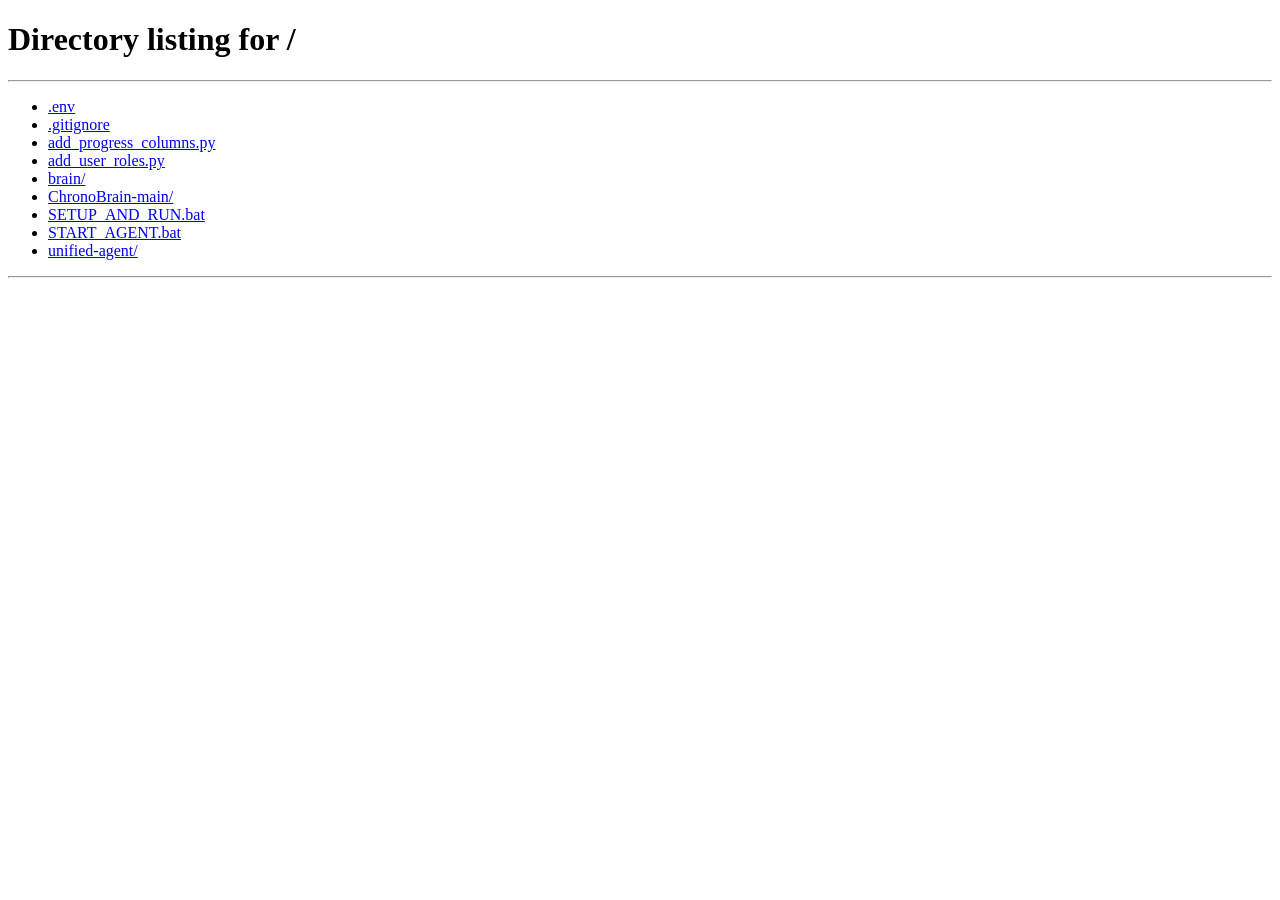
<file: unified-agent/ui/admin_upload_realtime.html>
<!DOCTYPE html>
<html lang="fr">
<head>
    <meta charset="UTF-8">
    <meta name="viewport" content="width=device-width, initial-scale=1.0">
    <title>Admin - Upload & Ingestion Temps Réel</title>
    <style>
        * {
            margin: 0;
            padding: 0;
            box-sizing: border-box;
        }
        
        body {
            font-family: 'Segoe UI', Tahoma, Geneva, Verdana, sans-serif;
            background: linear-gradient(135deg, #667eea 0%, #764ba2 100%);
            min-height: 100vh;
            padding: 20px;
        }
        
        .container {
            max-width: 900px;
            margin: 0 auto;
            background: white;
            border-radius: 15px;
            box-shadow: 0 20px 60px rgba(0,0,0,0.3);
            overflow: hidden;
        }
        
        header {
            background: linear-gradient(135deg, #dc3545 0%, #c82333 100%);
            color: white;
            padding: 30px;
            text-align: center;
        }
        
        header h1 {
            font-size: 28px;
            margin-bottom: 5px;
        }
        
        header p {
            opacity: 0.9;
            font-size: 14px;
        }
        
        .content {
            padding: 30px;
        }
        
        .badge-admin {
            display: inline-block;
            background: #ffc107;
            color: #000;
            padding: 5px 15px;
            border-radius: 20px;
            font-size: 12px;
            font-weight: 600;
            margin-bottom: 20px;
        }
        
        .form-group {
            margin-bottom: 20px;
        }
        
        label {
            display: block;
            margin-bottom: 8px;
            color: #333;
            font-weight: 600;
            font-size: 14px;
        }
        
        input[type="email"],
        input[type="text"],
        input[type="file"],
        select {
            width: 100%;
            padding: 12px;
            border: 1px solid #ddd;
            border-radius: 8px;
            font-size: 14px;
            transition: all 0.3s;
        }
        
        input[type="email"]:focus,
        input[type="text"]:focus,
        input[type="file"]:focus,
        select:focus {
            outline: none;
            border-color: #dc3545;
            box-shadow: 0 0 0 3px rgba(220, 53, 69, 0.1);
        }
        
        .upload-area {
            border: 2px dashed #dc3545;
            border-radius: 8px;
            padding: 40px;
            text-align: center;
            background: #fff5f5;
            cursor: pointer;
            transition: all 0.3s;
            position: relative;
        }
        
        .upload-area:hover,
        .upload-area.dragover {
            border-color: #c82333;
            background: #ffe0e0;
        }
        
        .upload-area p {
            color: #666;
            font-size: 16px;
            margin-bottom: 10px;
        }
        
        .upload-area small {
            color: #999;
            display: block;
            font-size: 12px;
        }
        
        .buttons-row {
            display: flex;
            gap: 10px;
            margin-top: 20px;
        }
        
        button {
            background: linear-gradient(135deg, #dc3545 0%, #c82333 100%);
            color: white;
            border: none;
            padding: 12px 30px;
            border-radius: 8px;
            cursor: pointer;
            font-weight: 600;
            font-size: 14px;
            transition: all 0.3s;
            flex: 1;
        }
        
        button:hover {
            transform: translateY(-2px);
            box-shadow: 0 10px 20px rgba(220, 53, 69, 0.3);
        }
        
        button:disabled {
            opacity: 0.5;
            cursor: not-allowed;
            transform: none;
        }
        
        .btn-secondary {
            background: #6c757d;
        }
        
        .btn-secondary:hover {
            box-shadow: 0 10px 20px rgba(108, 117, 125, 0.3);
        }
        
        /* Status Display */
        .status-container {
            margin-top: 30px;
            padding: 20px;
            border-radius: 8px;
            background: #f8f9fa;
            display: none;
        }
        
        .status-container.show {
            display: block;
            animation: slideIn 0.3s ease-out;
        }
        
        @keyframes slideIn {
            from {
                opacity: 0;
                transform: translateY(-10px);
            }
            to {
                opacity: 1;
                transform: translateY(0);
            }
        }
        
        .status-header {
            display: flex;
            align-items: center;
            gap: 15px;
            margin-bottom: 15px;
        }
        
        .status-icon {
            font-size: 24px;
        }
        
        .status-text h3 {
            color: #333;
            font-size: 16px;
            margin-bottom: 3px;
        }
        
        .status-text p {
            color: #666;
            font-size: 13px;
        }
        
        /* Status Indicators */
        .status-pending {
            border-left: 4px solid #ffc107;
            background: #fff8e1;
        }
        
        .status-pending .status-icon {
            color: #ffc107;
        }
        
        .status-processing {
            border-left: 4px solid #dc3545;
            background: #ffe0e0;
        }
        
        .status-processing .status-icon {
            color: #dc3545;
            animation: pulse 1.5s infinite;
        }
        
        @keyframes pulse {
            0%, 100% { opacity: 1; }
            50% { opacity: 0.5; }
        }
        
        .status-success {
            border-left: 4px solid #28a745;
            background: #e8f5e9;
        }
        
        .status-success .status-icon {
            color: #28a745;
            animation: checkMark 0.6s ease-out;
        }
        
        @keyframes checkMark {
            0% { transform: scale(0) rotate(-45deg); }
            50% { transform: scale(1.2); }
            100% { transform: scale(1); }
        }
        
        .status-error {
            border-left: 4px solid #dc3545;
            background: #ffebee;
        }
        
        .status-error .status-icon {
            color: #dc3545;
        }
        
        /* Progress Bar */
        .progress-bar {
            width: 100%;
            height: 6px;
            background: #e9ecef;
            border-radius: 3px;
            overflow: hidden;
            margin-top: 10px;
        }
        
        .progress-fill {
            height: 100%;
            background: linear-gradient(90deg, #dc3545, #c82333);
            width: 0%;
            transition: width 0.3s ease;
            border-radius: 3px;
            animation: indeterminate 2s infinite;
        }
        
        @keyframes indeterminate {
            0% { width: 10%; }
            50% { width: 70%; }
            100% { width: 10%; }
        }
        
        .progress-fill.complete {
            width: 100%;
            animation: none;
        }
        
        /* Details */
        .status-details {
            margin-top: 15px;
            padding-top: 15px;
            border-top: 1px solid rgba(0,0,0,0.1);
            display: grid;
            grid-template-columns: repeat(auto-fit, minmax(150px, 1fr));
            gap: 15px;
            font-size: 13px;
        }
        
        .detail-item {
            display: flex;
            flex-direction: column;
        }
        
        .detail-label {
            color: #666;
            font-weight: 600;
            margin-bottom: 3px;
        }
        
        .detail-value {
            color: #333;
            font-weight: 500;
        }
        
        /* Documents List */
        .section-title {
            font-size: 18px;
            color: #333;
            font-weight: 600;
            margin-top: 40px;
            margin-bottom: 20px;
            padding-bottom: 10px;
            border-bottom: 2px solid #dc3545;
        }
        
        .documents-grid {
            display: grid;
            grid-template-columns: repeat(auto-fill, minmax(280px, 1fr));
            gap: 15px;
            margin-top: 20px;
        }
        
        .document-card {
            background: #f8f9fa;
            border: 1px solid #ddd;
            border-radius: 8px;
            padding: 15px;
            transition: all 0.3s;
        }
        
        .document-card:hover {
            box-shadow: 0 5px 15px rgba(0,0,0,0.1);
            border-color: #dc3545;
        }
        
        .doc-filename {
            font-weight: 600;
            color: #333;
            margin-bottom: 10px;
            word-break: break-all;
        }
        
        .doc-status {
            display: inline-block;
            padding: 4px 12px;
            border-radius: 20px;
            font-size: 12px;
            font-weight: 600;
        }
        
        .doc-status.pending { background: #fff3cd; color: #856404; }
        .doc-status.processing { background: #ffe0e0; color: #721c24; }
        .doc-status.success { background: #d1e7dd; color: #0f5132; }
        .doc-status.error { background: #f8d7da; color: #842029; }
        
        .doc-meta {
            font-size: 12px;
            color: #666;
            margin-top: 10px;
        }
        
        /* Alerts */
        .alerts {
            position: fixed;
            top: 20px;
            right: 20px;
            z-index: 1000;
        }
        
        .alert {
            background: white;
            padding: 15px 20px;
            border-radius: 8px;
            margin-bottom: 10px;
            box-shadow: 0 5px 15px rgba(0,0,0,0.2);
            animation: slideInRight 0.3s ease-out;
            max-width: 300px;
        }
        
        @keyframes slideInRight {
            from {
                opacity: 0;
                transform: translateX(20px);
            }
            to {
                opacity: 1;
                transform: translateX(0);
            }
        }
        
        .alert-success {
            border-left: 4px solid #28a745;
            color: #155724;
        }
        
        .alert-error {
            border-left: 4px solid #dc3545;
            color: #721c24;
        }
        
        .alert-info {
            border-left: 4px solid #007bff;
            color: #004085;
        }
        
        @media (max-width: 600px) {
            header h1 { font-size: 22px; }
            .content { padding: 20px; }
            .upload-area { padding: 30px 20px; }
            button { font-size: 12px; padding: 10px 20px; }
            .alerts { right: 10px; left: 10px; }
            .alert { max-width: none; }
            .documents-grid { grid-template-columns: 1fr; }
        }
    </style>
</head>
<body>
    <div class="container">
        <header>
            <h1>🔐 Admin - Upload & Ingestion</h1>
            <p>Interface d'administration pour l'ingestion de documents</p>
        </header>
        
        <div class="content">
            <div class="badge-admin">👤 ADMIN ONLY</div>
            
            <!-- Input Form -->
            <div class="form-group">
                <label for="email">Compte administrateur connecté:</label>
                <input type="email" id="email" readonly>
            </div>
            
            <!-- Upload Area -->
            <div class="form-group">
                <label>Fichier à ingérer:</label>
                <div class="upload-area" id="uploadArea">
                    <p>📁 Glissez-déposez un fichier ici ou cliquez pour sélectionner</p>
                    <small>Formats supportés: PDF, PPT, DOCX, TXT, Images, Audio, Vidéo</small>
                    <input type="file" id="fileInput" style="display: none;">
                </div>
            </div>
            
            <!-- File Name Display -->
            <div id="selectedFile" style="color: #dc3545; font-weight: 600; margin: 10px 0; display: none;">
                Fichier sélectionné: <span id="fileName"></span>
            </div>
            
            <!-- Buttons -->
            <div class="buttons-row">
                <button id="uploadBtn" onclick="uploadFile()">🚀 Upload & Ingérer</button>
                <button class="btn-secondary" onclick="clearForm()">🔄 Réinitialiser</button>
            </div>
            
            <!-- Status Display -->
            <div class="status-container" id="statusContainer">
                <div class="status-header">
                    <span class="status-icon" id="statusIcon">⏳</span>
                    <div class="status-text">
                        <h3 id="statusTitle">Préparation...</h3>
                        <p id="statusMessage">Initialisation du processus...</p>
                    </div>
                </div>
                
                <div class="progress-bar" id="progressBar">
                    <div class="progress-fill" id="progressFill"></div>
                </div>
                
                <div class="status-details" id="statusDetails">
                    <div class="detail-item">
                        <span class="detail-label">Fichier</span>
                        <span class="detail-value" id="detailFilename">-</span>
                    </div>
                    <div class="detail-item">
                        <span class="detail-label">ID Document</span>
                        <span class="detail-value" id="detailDocId">-</span>
                    </div>
                    <div class="detail-item">
                        <span class="detail-label">Temps</span>
                        <span class="detail-value" id="detailTime">-</span>
                    </div>
                </div>
            </div>
            
            <!-- Documents List -->
            <h3 class="section-title">📋 Documents Ingérés</h3>
            <button class="btn-secondary" onclick="refreshDocuments()" style="width: auto; margin-bottom: 15px;">
                🔄 Actualiser la liste
            </button>
            <div class="documents-grid" id="documentsList">
                <p style="color: #999; grid-column: 1/-1;">Cliquez sur "Actualiser" pour voir les documents</p>
            </div>
        </div>
    </div>
    
    <!-- Alerts Container -->
    <div class="alerts" id="alerts"></div>
    
    <script>
        // Session admin (rôle en base)
        const userStr = localStorage.getItem('user_session') || sessionStorage.getItem('user_session');
        if (!userStr) {
            window.location.href = '/';
        }
        let adminUser = userStr ? JSON.parse(userStr) : null;

        async function ensureAdminSession() {
            if (!adminUser) return false;
            if (!adminUser.role) {
                try {
                    const response = await fetch(`/api/user/profile?email=${encodeURIComponent(adminUser.email)}`);
                    if (response.ok) {
                        const profile = await response.json();
                        adminUser.role = profile.role || 'user';
                        const storage = localStorage.getItem('user_session') ? localStorage : sessionStorage;
                        storage.setItem('user_session', JSON.stringify(adminUser));
                    }
                } catch (e) {
                    console.warn(e);
                }
            }
            if (adminUser.role !== 'admin') {
                alert('Accès réservé aux administrateurs.');
                window.location.href = '/';
                return false;
            }
            document.getElementById('email').value = adminUser.email;
            return true;
        }

        // State Management
        let currentDocId = null;
        let pollInterval = null;
        let uploadStartTime = null;
        
        // Drag and Drop
        const uploadArea = document.getElementById('uploadArea');
        const fileInput = document.getElementById('fileInput');
        
        uploadArea.addEventListener('click', () => fileInput.click());
        
        uploadArea.addEventListener('dragover', (e) => {
            e.preventDefault();
            uploadArea.classList.add('dragover');
        });
        
        uploadArea.addEventListener('dragleave', () => {
            uploadArea.classList.remove('dragover');
        });
        
        uploadArea.addEventListener('drop', (e) => {
            e.preventDefault();
            uploadArea.classList.remove('dragover');
            fileInput.files = e.dataTransfer.files;
            updateFileDisplay();
        });
        
        fileInput.addEventListener('change', updateFileDisplay);
        
        function updateFileDisplay() {
            const file = fileInput.files[0];
            if (file) {
                document.getElementById('fileName').textContent = file.name;
                document.getElementById('selectedFile').style.display = 'block';
            }
        }
        
        // Show Alert
        function showAlert(message, type = 'info') {
            const alertsDiv = document.getElementById('alerts');
            const alertEl = document.createElement('div');
            alertEl.className = `alert alert-${type}`;
            alertEl.textContent = message;
            alertsDiv.appendChild(alertEl);
            
            setTimeout(() => {
                alertEl.style.animation = 'slideInRight 0.3s ease-out reverse';
                setTimeout(() => alertEl.remove(), 300);
            }, 5000);
        }
        
        // Update Status Display
        function setStatus(title, message, icon, statusClass) {
            document.getElementById('statusTitle').textContent = title;
            document.getElementById('statusMessage').textContent = message;
            document.getElementById('statusIcon').textContent = icon;
            
            const container = document.getElementById('statusContainer');
            container.className = `status-container show status-${statusClass}`;
        }
        
        // Upload File (ADMIN)
        async function uploadFile() {
            const file = fileInput.files[0];
            const email = document.getElementById('email').value;
            
            if (!file) {
                showAlert('❌ Veuillez sélectionner un fichier', 'error');
                return;
            }
            
            if (!adminUser || adminUser.role !== 'admin') {
                showAlert('❌ Compte administrateur requis', 'error');
                return;
            }
            
            // Show status
            document.getElementById('statusContainer').classList.add('show');
            setStatus('🔄 Upload en cours...', 'Envoi du fichier au serveur', '📤', 'pending');
            uploadStartTime = Date.now();
            
            const formData = new FormData();
            formData.append('file', file);
            formData.append('email', email);
            
            try {
                // Disable button
                document.getElementById('uploadBtn').disabled = true;
                
                const response = await fetch('/api/admin/upload_and_ingest', {
                    method: 'POST',
                    body: formData
                });
                
                if (!response.ok) {
                    const errorData = await response.json();
                    throw new Error(errorData.error || `Erreur: ${response.statusText}`);
                }
                
                const result = await response.json();
                
                if (result.success) {
                    showAlert(`✅ Fichier uploadé! Ingestion en cours...`, 'success');
                    
                    // Update details - extraire l'ID depuis le message
                    document.getElementById('detailFilename').textContent = file.name;
                    
                    // Commencer à poll pour trouver le document
                    pollStatusAdmin(email);
                } else {
                    throw new Error(result.error || 'Erreur inconnue');
                }
            } catch (error) {
                showAlert(`❌ ${error.message}`, 'error');
                setStatus('❌ Erreur', error.message, '❌', 'error');
                document.getElementById('uploadBtn').disabled = false;
            }
        }
        
        // Poll Status (ADMIN)
        async function pollStatusAdmin(email, attempts = 0) {
            if (attempts > 60) { // 2 minutes max
                showAlert('⏱️ Timeout: ingestion trop longue', 'error');
                setStatus('⏱️ Timeout', 'Ingestion trop longue (>2 min)', '⏱️', 'error');
                clearPolling();
                document.getElementById('uploadBtn').disabled = false;
                return;
            }
            
            try {
                const response = await fetch(`/api/admin/documents?email=${email}`);
                
                if (!response.ok) throw new Error('Erreur serveur');
                
                const docs = await response.json();
                const elapsed = Math.round((Date.now() - uploadStartTime) / 1000);
                
                // Chercher le dernier document (celui qu'on vient d'uploader)
                if (docs.length > 0) {
                    const latestDoc = docs[0];
                    document.getElementById('detailDocId').textContent = latestDoc.id;
                    document.getElementById('detailTime').textContent = elapsed + 's';
                    
                    // Handle status
                    switch(latestDoc.status) {
                        case 'En attente':
                            setStatus('⏳ En attente', 'Fichier en attente de traitement...', '⏳', 'pending');
                            break;
                            
                        case 'En cours':
                            setStatus('🔄 Ingestion en cours', `Extraction et traitement du contenu...`, '🔄', 'processing');
                            document.getElementById('progressFill').style.animation = 'indeterminate 2s infinite';
                            break;
                            
                        case 'Ingéré':
                            setStatus('✅ Ingéré avec succès!', `Document traité et indexé`, '✅', 'success');
                            document.getElementById('progressFill').classList.add('complete');
                            showAlert(`✅ Document ingéré! ID: ${latestDoc.id}`, 'success');
                            clearPolling();
                            document.getElementById('uploadBtn').disabled = false;
                            refreshDocuments();
                            return;
                            
                        case 'Erreur':
                            setStatus('❌ Erreur d\'ingestion', latestDoc.error_msg || 'Une erreur s\'est produite', '❌', 'error');
                            showAlert(`❌ Erreur: ${latestDoc.error_msg}`, 'error');
                            clearPolling();
                            document.getElementById('uploadBtn').disabled = false;
                            return;
                    }
                }
                
                // Continue polling
                pollInterval = setTimeout(() => pollStatusAdmin(email, attempts + 1), 1500);
                
            } catch (error) {
                showAlert(`⚠️ Erreur polling: ${error.message}`, 'error');
                pollInterval = setTimeout(() => pollStatusAdmin(email, attempts + 1), 2000);
            }
        }
        
        // Refresh Documents List
        async function refreshDocuments() {
            const email = adminUser?.email;
            if (!email) return;
            
            try {
                const response = await fetch(`/api/admin/documents?email=${encodeURIComponent(email)}`);
                if (!response.ok) throw new Error('Erreur serveur');
                
                const documents = await response.json();
                const listDiv = document.getElementById('documentsList');
                
                if (documents.length === 0) {
                    listDiv.innerHTML = '<p style="color: #999; grid-column: 1/-1;">Aucun document ingéré</p>';
                    return;
                }
                
                let html = '';
                documents.forEach(doc => {
                    const statusClass = `${doc.status.toLowerCase().replace(' ', '_')}`;
                    const statusMap = {
                        'en_attente': 'pending',
                        'en_cours': 'processing',
                        'ingéré': 'success',
                        'erreur': 'error'
                    };
                    
                    html += `
                        <div class="document-card">
                            <div class="doc-filename">📄 ${doc.filename}</div>
                            <span class="doc-status ${statusMap[statusClass] || 'pending'}">${doc.status}</span>
                            <div class="doc-meta">
                                <div>ID: ${doc.id}</div>
                                <div>📅 ${new Date(doc.created_at).toLocaleDateString('fr-FR')}</div>
                                ${doc.error_msg ? `<div style="color: #dc3545;">⚠️ ${doc.error_msg}</div>` : ''}
                            </div>
                        </div>
                    `;
                });
                
                listDiv.innerHTML = html;
            } catch (error) {
                showAlert(`❌ Erreur chargement: ${error.message}`, 'error');
            }
        }
        
        function clearPolling() {
            if (pollInterval) {
                clearTimeout(pollInterval);
                pollInterval = null;
            }
        }
        
        function clearForm() {
            fileInput.value = '';
            document.getElementById('selectedFile').style.display = 'none';
            document.getElementById('statusContainer').classList.remove('show');
            clearPolling();
            currentDocId = null;
            document.getElementById('uploadBtn').disabled = false;
        }
        
        window.addEventListener('load', async () => {
            if (await ensureAdminSession()) {
                refreshDocuments();
            }
        });
    </script>
</body>
</html>
</file>
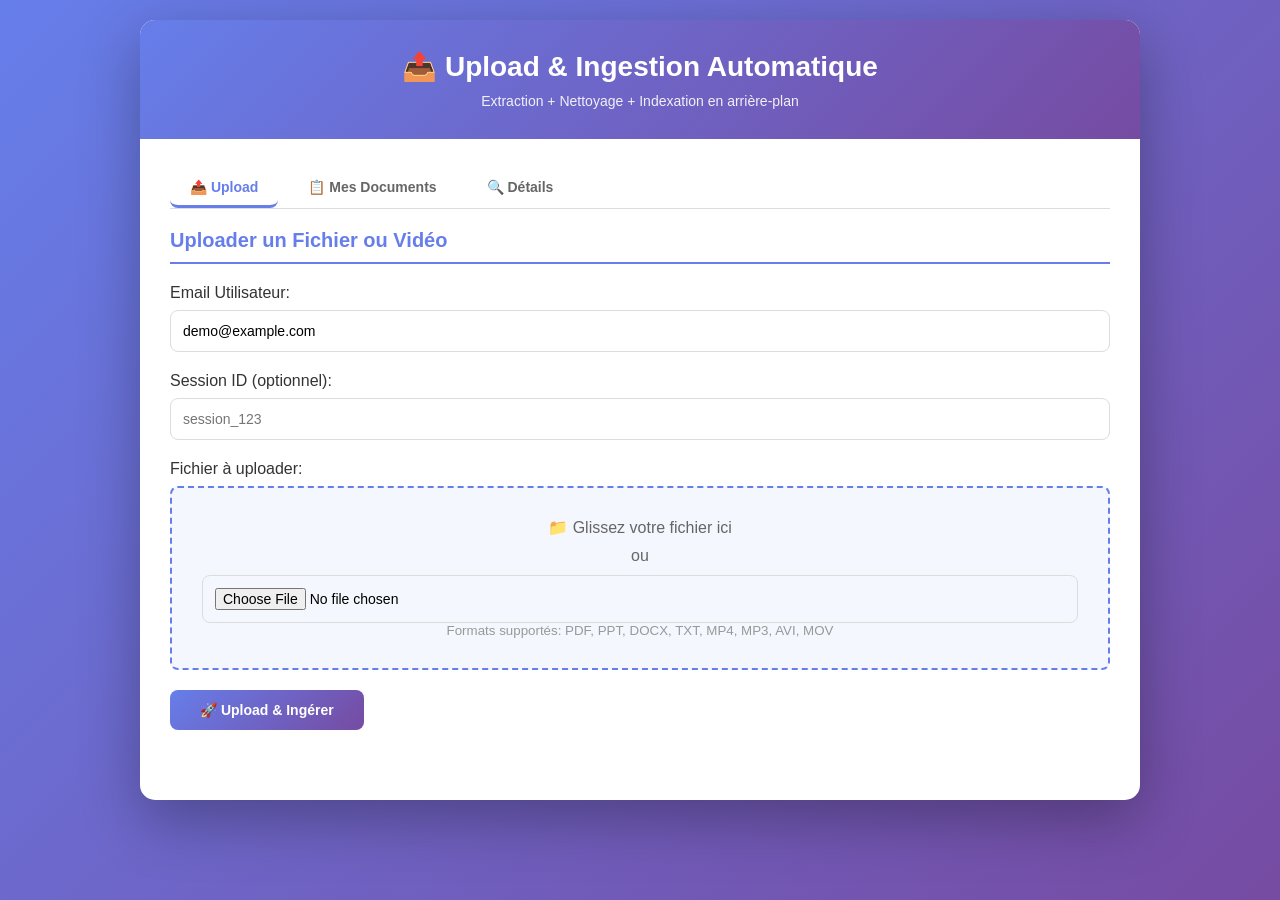
<file: unified-agent/ui/upload_demo.html>
<!DOCTYPE html>
<html lang="fr">
<head>
    <meta charset="UTF-8">
    <meta name="viewport" content="width=device-width, initial-scale=1.0">
    <title>Upload & Ingestion Auto - Demo</title>
    <style>
        * {
            margin: 0;
            padding: 0;
            box-sizing: border-box;
        }
        
        body {
            font-family: 'Segoe UI', Tahoma, Geneva, Verdana, sans-serif;
            background: linear-gradient(135deg, #667eea 0%, #764ba2 100%);
            min-height: 100vh;
            padding: 20px;
        }
        
        .container {
            max-width: 1000px;
            margin: 0 auto;
            background: white;
            border-radius: 15px;
            box-shadow: 0 20px 60px rgba(0,0,0,0.3);
            overflow: hidden;
        }
        
        header {
            background: linear-gradient(135deg, #667eea 0%, #764ba2 100%);
            color: white;
            padding: 30px;
            text-align: center;
        }
        
        header h1 {
            margin-bottom: 10px;
            font-size: 28px;
        }
        
        header p {
            font-size: 14px;
            opacity: 0.9;
        }
        
        .content {
            padding: 30px;
        }
        
        .section {
            margin-bottom: 40px;
        }
        
        .section h2 {
            color: #667eea;
            margin-bottom: 20px;
            font-size: 20px;
            border-bottom: 2px solid #667eea;
            padding-bottom: 10px;
        }
        
        .form-group {
            margin-bottom: 20px;
        }
        
        label {
            display: block;
            margin-bottom: 8px;
            color: #333;
            font-weight: 500;
        }
        
        input[type="text"],
        input[type="email"],
        input[type="file"],
        select {
            width: 100%;
            padding: 12px;
            border: 1px solid #ddd;
            border-radius: 8px;
            font-size: 14px;
            transition: border-color 0.3s;
        }
        
        input[type="text"]:focus,
        input[type="email"]:focus,
        input[type="file"]:focus,
        select:focus {
            outline: none;
            border-color: #667eea;
            box-shadow: 0 0 0 3px rgba(102, 126, 234, 0.1);
        }
        
        button {
            background: linear-gradient(135deg, #667eea 0%, #764ba2 100%);
            color: white;
            border: none;
            padding: 12px 30px;
            border-radius: 8px;
            cursor: pointer;
            font-size: 14px;
            font-weight: 600;
            transition: transform 0.2s;
        }
        
        button:hover {
            transform: translateY(-2px);
            box-shadow: 0 10px 20px rgba(102, 126, 234, 0.3);
        }
        
        button:disabled {
            opacity: 0.5;
            cursor: not-allowed;
        }
        
        .upload-area {
            border: 2px dashed #667eea;
            border-radius: 8px;
            padding: 30px;
            text-align: center;
            background: #f5f7ff;
            cursor: pointer;
            transition: all 0.3s;
        }
        
        .upload-area:hover,
        .upload-area.dragover {
            border-color: #764ba2;
            background: #ede9f5;
        }
        
        .upload-area p {
            color: #666;
            margin-bottom: 10px;
        }
        
        .upload-area small {
            color: #999;
            display: block;
        }
        
        .status-badge {
            display: inline-block;
            padding: 4px 12px;
            border-radius: 20px;
            font-size: 12px;
            font-weight: 600;
            margin-right: 10px;
        }
        
        .status-pending { background: #fff3cd; color: #856404; }
        .status-processing { background: #cfe2ff; color: #084298; }
        .status-success { background: #d1e7dd; color: #0f5132; }
        .status-error { background: #f8d7da; color: #842029; }
        
        .document-item {
            background: #f8f9fa;
            border: 1px solid #ddd;
            border-radius: 8px;
            padding: 20px;
            margin-bottom: 15px;
            transition: all 0.3s;
        }
        
        .document-item:hover {
            box-shadow: 0 5px 15px rgba(0,0,0,0.1);
        }
        
        .document-header {
            display: flex;
            justify-content: space-between;
            align-items: center;
            margin-bottom: 10px;
        }
        
        .document-filename {
            font-weight: 600;
            color: #333;
        }
        
        .document-meta {
            display: grid;
            grid-template-columns: repeat(auto-fit, minmax(150px, 1fr));
            gap: 15px;
            margin-top: 10px;
            font-size: 13px;
            color: #666;
        }
        
        .meta-item {
            display: flex;
            flex-direction: column;
        }
        
        .meta-label {
            font-weight: 600;
            color: #333;
            margin-bottom: 3px;
        }
        
        .keywords {
            margin-top: 15px;
        }
        
        .keyword-tag {
            display: inline-block;
            background: #667eea;
            color: white;
            padding: 4px 10px;
            border-radius: 15px;
            font-size: 12px;
            margin-right: 5px;
            margin-bottom: 5px;
        }
        
        .entities {
            margin-top: 15px;
        }
        
        .entity-type {
            font-weight: 600;
            color: #333;
            margin-top: 10px;
            margin-bottom: 5px;
        }
        
        .entity-value {
            display: inline-block;
            background: #f0f0f0;
            padding: 4px 10px;
            border-radius: 4px;
            font-size: 12px;
            margin-right: 5px;
            margin-bottom: 5px;
            font-family: monospace;
        }
        
        .loading {
            display: inline-block;
            width: 12px;
            height: 12px;
            border: 2px solid #667eea;
            border-right-color: transparent;
            border-radius: 50%;
            animation: spin 0.8s linear infinite;
        }
        
        @keyframes spin {
            to { transform: rotate(360deg); }
        }
        
        .alert {
            padding: 15px;
            border-radius: 8px;
            margin-bottom: 20px;
        }
        
        .alert-error {
            background: #f8d7da;
            color: #842029;
            border: 1px solid #f5c2c7;
        }
        
        .alert-success {
            background: #d1e7dd;
            color: #0f5132;
            border: 1px solid #badbcc;
        }
        
        .alert-info {
            background: #cfe2ff;
            color: #084298;
            border: 1px solid #b6d4fe;
        }
        
        .tabs {
            display: flex;
            gap: 10px;
            margin-bottom: 20px;
            border-bottom: 1px solid #ddd;
        }
        
        .tab-btn {
            background: none;
            border: none;
            padding: 10px 20px;
            color: #666;
            cursor: pointer;
            border-bottom: 3px solid transparent;
            transition: all 0.3s;
        }
        
        .tab-btn.active {
            color: #667eea;
            border-bottom-color: #667eea;
        }
        
        .tab-content {
            display: none;
        }
        
        .tab-content.active {
            display: block;
        }
    </style>
</head>
<body>
    <div class="container">
        <header>
            <h1>📤 Upload & Ingestion Automatique</h1>
            <p>Extraction + Nettoyage + Indexation en arrière-plan</p>
        </header>
        
        <div class="content">
            <!-- Alerts -->
            <div id="alerts"></div>
            
            <!-- Tabs -->
            <div class="tabs">
                <button class="tab-btn active" onclick="switchTab('upload')">📤 Upload</button>
                <button class="tab-btn" onclick="switchTab('documents')">📋 Mes Documents</button>
                <button class="tab-btn" onclick="switchTab('details')">🔍 Détails</button>
            </div>
            
            <!-- TAB 1: Upload -->
            <div id="upload" class="tab-content active">
                <div class="section">
                    <h2>Uploader un Fichier ou Vidéo</h2>
                    
                    <div class="form-group">
                        <label for="email">Email Utilisateur:</label>
                        <input type="email" id="email" placeholder="user@example.com" value="demo@example.com">
                    </div>
                    
                    <div class="form-group">
                        <label for="sessionId">Session ID (optionnel):</label>
                        <input type="text" id="sessionId" placeholder="session_123">
                    </div>
                    
                    <div class="form-group">
                        <label>Fichier à uploader:</label>
                        <div class="upload-area" id="uploadArea">
                            <p>📁 Glissez votre fichier ici</p>
                            <p>ou</p>
                            <input type="file" id="fileInput" style="cursor: pointer;">
                            <small>Formats supportés: PDF, PPT, DOCX, TXT, MP4, MP3, AVI, MOV</small>
                        </div>
                    </div>
                    
                    <button id="uploadBtn" onclick="uploadFile()">🚀 Upload & Ingérer</button>
                </div>
                
                <div id="uploadStatus" style="display:none;">
                    <div class="alert alert-info">
                        <strong>⏳ Ingestion en cours...</strong>
                        <div id="statusText" style="margin-top: 10px;"></div>
                    </div>
                </div>
            </div>
            
            <!-- TAB 2: Documents -->
            <div id="documents" class="tab-content">
                <div class="section">
                    <h2>Mes Documents Uploadés</h2>
                    
                    <div class="form-group">
                        <label for="emailDocs">Email Utilisateur:</label>
                        <input type="email" id="emailDocs" placeholder="user@example.com" value="demo@example.com">
                    </div>
                    
                    <button onclick="loadDocuments()">🔄 Charger Documents</button>
                    
                    <div id="documentsList" style="margin-top: 20px;"></div>
                </div>
            </div>
            
            <!-- TAB 3: Details -->
            <div id="details" class="tab-content">
                <div class="section">
                    <h2>Détails Document</h2>
                    
                    <div class="form-group">
                        <label for="emailDetails">Email Utilisateur:</label>
                        <input type="email" id="emailDetails" placeholder="user@example.com" value="demo@example.com">
                    </div>
                    
                    <div class="form-group">
                        <label for="docId">ID Document:</label>
                        <input type="text" id="docId" placeholder="ex: 42">
                    </div>
                    
                    <button onclick="loadDocumentDetails()">🔍 Charger Détails</button>
                    
                    <div id="detailsContent" style="margin-top: 20px;"></div>
                </div>
            </div>
        </div>
    </div>
    
    <script>
        // Tab switching
        function switchTab(tabName) {
            document.querySelectorAll('.tab-content').forEach(el => el.classList.remove('active'));
            document.querySelectorAll('.tab-btn').forEach(el => el.classList.remove('active'));
            
            document.getElementById(tabName).classList.add('active');
            event.target.classList.add('active');
        }
        
        // Alert
        function showAlert(message, type = 'info') {
            const alertsDiv = document.getElementById('alerts');
            const alertEl = document.createElement('div');
            alertEl.className = `alert alert-${type}`;
            alertEl.textContent = message;
            alertsDiv.appendChild(alertEl);
            
            setTimeout(() => alertEl.remove(), 5000);
        }
        
        // Drag & Drop
        const uploadArea = document.getElementById('uploadArea');
        const fileInput = document.getElementById('fileInput');
        
        uploadArea.addEventListener('click', () => fileInput.click());
        
        uploadArea.addEventListener('dragover', (e) => {
            e.preventDefault();
            uploadArea.classList.add('dragover');
        });
        
        uploadArea.addEventListener('dragleave', () => {
            uploadArea.classList.remove('dragover');
        });
        
        uploadArea.addEventListener('drop', (e) => {
            e.preventDefault();
            uploadArea.classList.remove('dragover');
            fileInput.files = e.dataTransfer.files;
        });
        
        // Upload File
        async function uploadFile() {
            const file = document.getElementById('fileInput').files[0];
            const email = document.getElementById('email').value;
            const sessionId = document.getElementById('sessionId').value;
            
            if (!file) {
                showAlert('❌ Veuillez sélectionner un fichier', 'error');
                return;
            }
            
            if (!email) {
                showAlert('❌ Veuillez entrer votre email', 'error');
                return;
            }
            
            const formData = new FormData();
            formData.append('file', file);
            formData.append('email', email);
            if (sessionId) formData.append('session_id', sessionId);
            
            document.getElementById('uploadStatus').style.display = 'block';
            document.getElementById('statusText').innerHTML = `<span class="loading"></span> Upload en cours...`;
            
            try {
                const response = await fetch('/api/user/upload_and_ingest', {
                    method: 'POST',
                    body: formData
                });
                
                if (!response.ok) {
                    throw new Error(`Erreur: ${response.statusText}`);
                }
                
                const result = await response.json();
                
                if (result.success) {
                    showAlert(`✅ ${result.message}`, 'success');
                    document.getElementById('statusText').innerHTML = 
                        `Document ID: <strong>${result.document_id}</strong><br>` +
                        `Status: <span class="status-badge status-processing">Processing</span>`;
                    
                    // Poll status
                    pollStatus(result.document_id, email);
                } else {
                    throw new Error(result.error);
                }
            } catch (error) {
                showAlert(`❌ ${error.message}`, 'error');
                document.getElementById('uploadStatus').style.display = 'none';
            }
        }
        
        // Poll Status
        async function pollStatus(docId, email, attempts = 0) {
            if (attempts > 30) {
                showAlert('⏱️ Timeout: ingestion trop longue', 'error');
                return;
            }
            
            try {
                const response = await fetch(`/api/user/documents/${docId}?email=${email}`);
                const doc = await response.json();
                
                if (doc.status === 'Ingéré') {
                    showAlert(`✅ Document ingéré! Keywords: ${doc.keywords.slice(0, 3).join(', ')}`, 'success');
                    document.getElementById('statusText').innerHTML = 
                        `<span class="status-badge status-success">✅ Ingéré</span>` +
                        `<strong>${doc.total_chunks}</strong> chunks générés`;
                    document.getElementById('uploadStatus').style.display = 'none';
                } else if (doc.status === 'Erreur') {
                    showAlert(`❌ Erreur: ${doc.error_msg}`, 'error');
                    document.getElementById('uploadStatus').style.display = 'none';
                } else {
                    setTimeout(() => pollStatus(docId, email, attempts + 1), 2000);
                }
            } catch (error) {
                showAlert(`❌ Erreur polling: ${error.message}`, 'error');
            }
        }
        
        // Load Documents
        async function loadDocuments() {
            const email = document.getElementById('emailDocs').value;
            
            if (!email) {
                showAlert('❌ Veuillez entrer votre email', 'error');
                return;
            }
            
            try {
                const response = await fetch(`/api/user/documents?email=${email}`);
                const documents = await response.json();
                
                const listDiv = document.getElementById('documentsList');
                
                if (documents.length === 0) {
                    listDiv.innerHTML = '<p style="color: #999;">Aucun document uploadé</p>';
                    return;
                }
                
                let html = '';
                documents.forEach(doc => {
                    const statusClass = `status-${doc.status.toLowerCase().replace(' ', '_')}`;
                    html += `
                        <div class="document-item">
                            <div class="document-header">
                                <span class="document-filename">📄 ${doc.filename}</span>
                                <span class="status-badge ${statusClass}">${doc.status}</span>
                            </div>
                            <div class="document-meta">
                                <div class="meta-item">
                                    <span class="meta-label">Type</span>
                                    ${doc.file_type}
                                </div>
                                <div class="meta-item">
                                    <span class="meta-label">Taille</span>
                                    ${(doc.file_size / 1024).toFixed(1)} KB
                                </div>
                                <div class="meta-item">
                                    <span class="meta-label">Chunks</span>
                                    ${doc.total_chunks || 'N/A'}
                                </div>
                                <div class="meta-item">
                                    <span class="meta-label">Temps</span>
                                    ${doc.processing_time ? doc.processing_time.toFixed(2) + 's' : 'N/A'}
                                </div>
                            </div>
                        </div>
                    `;
                });
                
                listDiv.innerHTML = html;
            } catch (error) {
                showAlert(`❌ ${error.message}`, 'error');
            }
        }
        
        // Load Document Details
        async function loadDocumentDetails() {
            const email = document.getElementById('emailDetails').value;
            const docId = document.getElementById('docId').value;
            
            if (!email || !docId) {
                showAlert('❌ Email et ID requis', 'error');
                return;
            }
            
            try {
                const response = await fetch(`/api/user/documents/${docId}?email=${email}`);
                
                if (!response.ok) throw new Error('Document non trouvé');
                
                const doc = await response.json();
                const detailsDiv = document.getElementById('detailsContent');
                
                let keywordsHtml = '';
                if (doc.keywords && doc.keywords.length) {
                    keywordsHtml = `
                        <div class="keywords">
                            <strong>🏷️ Keywords (Top 10):</strong>
                            ${doc.keywords.slice(0, 10).map(kw => 
                                `<span class="keyword-tag">${kw}</span>`
                            ).join('')}
                        </div>
                    `;
                }
                
                let entitiesHtml = '';
                if (doc.extracted_entities) {
                    const ents = doc.extracted_entities;
                    let entContent = '';
                    
                    if (ents.emails && ents.emails.length) {
                        entContent += `<div class="entity-type">Emails:</div>
                            ${ents.emails.map(e => `<span class="entity-value">${e}</span>`).join('')}`;
                    }
                    if (ents.urls && ents.urls.length) {
                        entContent += `<div class="entity-type">URLs:</div>
                            ${ents.urls.map(u => `<span class="entity-value">${u}</span>`).join('')}`;
                    }
                    if (ents.phone_numbers && ents.phone_numbers.length) {
                        entContent += `<div class="entity-type">Téléphones:</div>
                            ${ents.phone_numbers.map(p => `<span class="entity-value">${p}</span>`).join('')}`;
                    }
                    
                    if (entContent) {
                        entitiesHtml = `<div class="entities">${entContent}</div>`;
                    }
                }
                
                let cleaningHtml = '';
                if (doc.cleaning_stats) {
                    const cs = doc.cleaning_stats;
                    cleaningHtml = `
                        <div style="margin-top: 20px; background: #f8f9fa; padding: 15px; border-radius: 8px;">
                            <strong>🧹 Stats Nettoyage:</strong>
                            <div style="margin-top: 10px; font-size: 13px; color: #666;">
                                <div>Original: <strong>${cs.original_length}</strong> chars</div>
                                <div>Nettoyé: <strong>${cs.cleaned_length}</strong> chars</div>
                                <div>Bruit supprimé: <strong>${cs.removed_chars}</strong> chars</div>
                                <div>Ratio: <strong>${((cs.removed_chars / cs.original_length) * 100).toFixed(1)}%</strong></div>
                            </div>
                        </div>
                    `;
                }
                
                detailsDiv.innerHTML = `
                    <div class="document-item">
                        <strong>📄 ${doc.filename}</strong>
                        <div class="document-meta" style="margin-top: 15px;">
                            <div class="meta-item">
                                <span class="meta-label">Status</span>
                                <span class="status-badge status-${doc.status.toLowerCase().replace(' ', '_')}">${doc.status}</span>
                            </div>
                            <div class="meta-item">
                                <span class="meta-label">Chunks</span>
                                ${doc.total_chunks}
                            </div>
                            <div class="meta-item">
                                <span class="meta-label">Langue</span>
                                ${doc.language}
                            </div>
                            <div class="meta-item">
                                <span class="meta-label">Créé le</span>
                                ${new Date(doc.created_at).toLocaleString('fr-FR')}
                            </div>
                        </div>
                        ${keywordsHtml}
                        ${entitiesHtml}
                        ${cleaningHtml}
                    </div>
                `;
            } catch (error) {
                showAlert(`❌ ${error.message}`, 'error');
            }
        }
    </script>
</body>
</html>
</file>
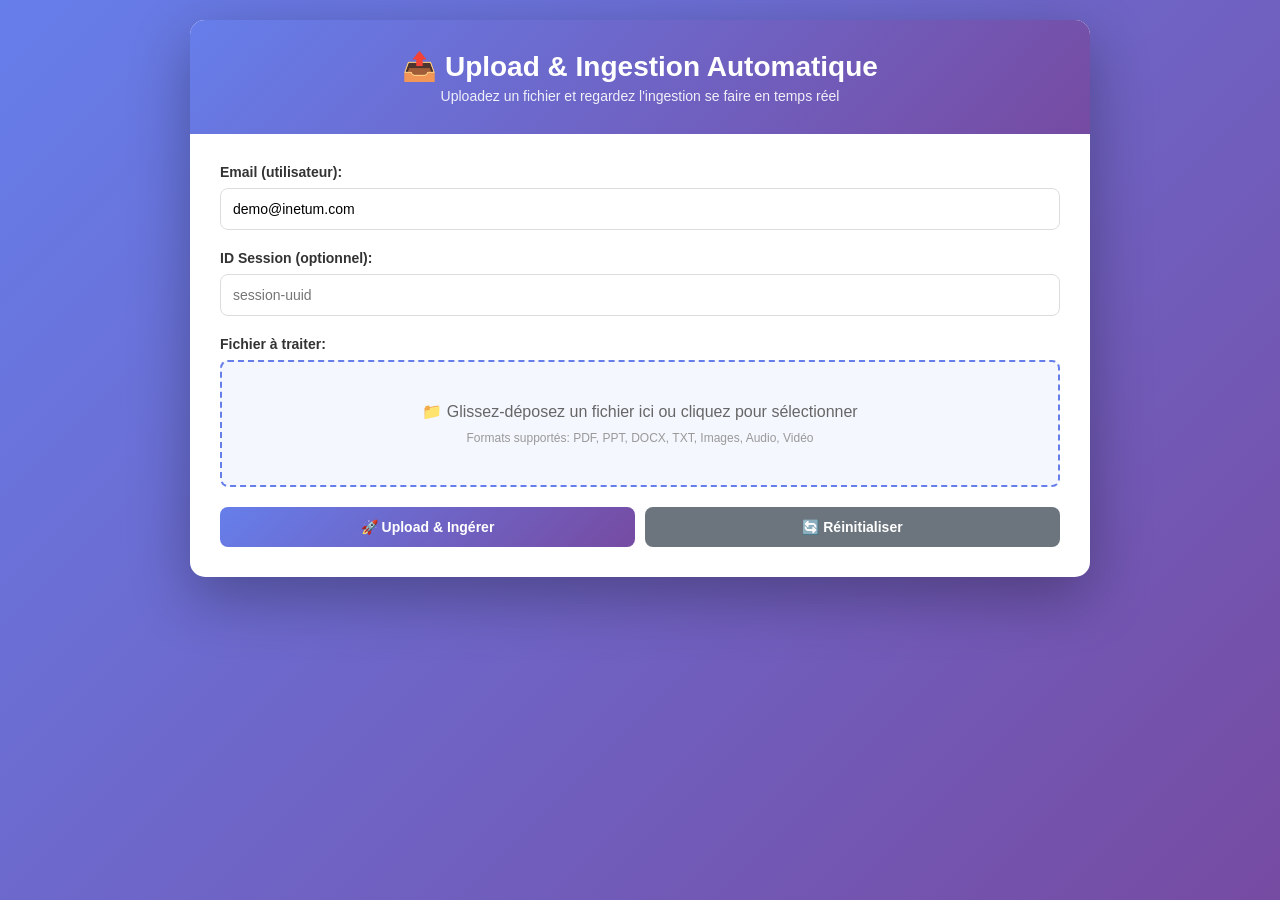
<file: unified-agent/ui/upload_realtime.html>
<!DOCTYPE html>
<html lang="fr">
<head>
    <meta charset="UTF-8">
    <meta name="viewport" content="width=device-width, initial-scale=1.0">
    <title>Upload & Ingestion Temps Réel</title>
    <style>
        * {
            margin: 0;
            padding: 0;
            box-sizing: border-box;
        }
        
        body {
            font-family: 'Segoe UI', Tahoma, Geneva, Verdana, sans-serif;
            background: linear-gradient(135deg, #667eea 0%, #764ba2 100%);
            min-height: 100vh;
            padding: 20px;
        }
        
        .container {
            max-width: 900px;
            margin: 0 auto;
            background: white;
            border-radius: 15px;
            box-shadow: 0 20px 60px rgba(0,0,0,0.3);
            overflow: hidden;
        }
        
        header {
            background: linear-gradient(135deg, #667eea 0%, #764ba2 100%);
            color: white;
            padding: 30px;
            text-align: center;
        }
        
        header h1 {
            font-size: 28px;
            margin-bottom: 5px;
        }
        
        header p {
            opacity: 0.9;
            font-size: 14px;
        }
        
        .content {
            padding: 30px;
        }
        
        .form-group {
            margin-bottom: 20px;
        }
        
        label {
            display: block;
            margin-bottom: 8px;
            color: #333;
            font-weight: 600;
            font-size: 14px;
        }
        
        input[type="email"],
        input[type="text"],
        input[type="file"],
        select {
            width: 100%;
            padding: 12px;
            border: 1px solid #ddd;
            border-radius: 8px;
            font-size: 14px;
            transition: all 0.3s;
        }
        
        input[type="email"]:focus,
        input[type="text"]:focus,
        input[type="file"]:focus,
        select:focus {
            outline: none;
            border-color: #667eea;
            box-shadow: 0 0 0 3px rgba(102, 126, 234, 0.1);
        }
        
        .upload-area {
            border: 2px dashed #667eea;
            border-radius: 8px;
            padding: 40px;
            text-align: center;
            background: #f5f7ff;
            cursor: pointer;
            transition: all 0.3s;
            position: relative;
        }
        
        .upload-area:hover,
        .upload-area.dragover {
            border-color: #764ba2;
            background: #ede9f5;
        }
        
        .upload-area p {
            color: #666;
            font-size: 16px;
            margin-bottom: 10px;
        }
        
        .upload-area small {
            color: #999;
            display: block;
            font-size: 12px;
        }
        
        .buttons-row {
            display: flex;
            gap: 10px;
            margin-top: 20px;
        }
        
        button {
            background: linear-gradient(135deg, #667eea 0%, #764ba2 100%);
            color: white;
            border: none;
            padding: 12px 30px;
            border-radius: 8px;
            cursor: pointer;
            font-weight: 600;
            font-size: 14px;
            transition: all 0.3s;
            flex: 1;
        }
        
        button:hover {
            transform: translateY(-2px);
            box-shadow: 0 10px 20px rgba(102, 126, 234, 0.3);
        }
        
        button:disabled {
            opacity: 0.5;
            cursor: not-allowed;
            transform: none;
        }
        
        .btn-secondary {
            background: #6c757d;
        }
        
        .btn-secondary:hover {
            box-shadow: 0 10px 20px rgba(108, 117, 125, 0.3);
        }
        
        /* Status Display */
        .status-container {
            margin-top: 30px;
            padding: 20px;
            border-radius: 8px;
            background: #f8f9fa;
            display: none;
        }
        
        .status-container.show {
            display: block;
            animation: slideIn 0.3s ease-out;
        }
        
        @keyframes slideIn {
            from {
                opacity: 0;
                transform: translateY(-10px);
            }
            to {
                opacity: 1;
                transform: translateY(0);
            }
        }
        
        .status-header {
            display: flex;
            align-items: center;
            gap: 15px;
            margin-bottom: 15px;
        }
        
        .status-icon {
            font-size: 24px;
        }
        
        .status-text h3 {
            color: #333;
            font-size: 16px;
            margin-bottom: 3px;
        }
        
        .status-text p {
            color: #666;
            font-size: 13px;
        }
        
        /* Status Indicators */
        .status-pending {
            border-left: 4px solid #ffc107;
            background: #fff8e1;
        }
        
        .status-pending .status-icon {
            color: #ffc107;
        }
        
        .status-processing {
            border-left: 4px solid #007bff;
            background: #e7f3ff;
        }
        
        .status-processing .status-icon {
            color: #007bff;
            animation: pulse 1.5s infinite;
        }
        
        @keyframes pulse {
            0%, 100% { opacity: 1; }
            50% { opacity: 0.5; }
        }
        
        .status-success {
            border-left: 4px solid #28a745;
            background: #e8f5e9;
        }
        
        .status-success .status-icon {
            color: #28a745;
            animation: checkMark 0.6s ease-out;
        }
        
        @keyframes checkMark {
            0% { transform: scale(0) rotate(-45deg); }
            50% { transform: scale(1.2); }
            100% { transform: scale(1); }
        }
        
        .status-error {
            border-left: 4px solid #dc3545;
            background: #ffebee;
        }
        
        .status-error .status-icon {
            color: #dc3545;
        }
        
        /* Progress Bar */
        .progress-bar {
            width: 100%;
            height: 6px;
            background: #e9ecef;
            border-radius: 3px;
            overflow: hidden;
            margin-top: 10px;
        }
        
        .progress-fill {
            height: 100%;
            background: linear-gradient(90deg, #667eea, #764ba2);
            width: 0%;
            transition: width 0.3s ease;
            border-radius: 3px;
            animation: indeterminate 2s infinite;
        }
        
        @keyframes indeterminate {
            0% { width: 10%; }
            50% { width: 70%; }
            100% { width: 10%; }
        }
        
        .progress-fill.complete {
            width: 100%;
            animation: none;
        }
        
        /* Details */
        .status-details {
            margin-top: 15px;
            padding-top: 15px;
            border-top: 1px solid rgba(0,0,0,0.1);
            display: grid;
            grid-template-columns: repeat(auto-fit, minmax(150px, 1fr));
            gap: 15px;
            font-size: 13px;
        }
        
        .detail-item {
            display: flex;
            flex-direction: column;
        }
        
        .detail-label {
            color: #666;
            font-weight: 600;
            margin-bottom: 3px;
        }
        
        .detail-value {
            color: #333;
            font-weight: 500;
        }
        
        /* Alerts */
        .alerts {
            position: fixed;
            top: 20px;
            right: 20px;
            z-index: 1000;
        }
        
        .alert {
            background: white;
            padding: 15px 20px;
            border-radius: 8px;
            margin-bottom: 10px;
            box-shadow: 0 5px 15px rgba(0,0,0,0.2);
            animation: slideInRight 0.3s ease-out;
            max-width: 300px;
        }
        
        @keyframes slideInRight {
            from {
                opacity: 0;
                transform: translateX(20px);
            }
            to {
                opacity: 1;
                transform: translateX(0);
            }
        }
        
        .alert-success {
            border-left: 4px solid #28a745;
            color: #155724;
        }
        
        .alert-error {
            border-left: 4px solid #dc3545;
            color: #721c24;
        }
        
        .alert-info {
            border-left: 4px solid #007bff;
            color: #004085;
        }
        
        /* Responsive */
        @media (max-width: 600px) {
            header h1 {
                font-size: 22px;
            }
            
            .content {
                padding: 20px;
            }
            
            .upload-area {
                padding: 30px 20px;
            }
            
            button {
                font-size: 12px;
                padding: 10px 20px;
            }
            
            .alerts {
                right: 10px;
                left: 10px;
            }
            
            .alert {
                max-width: none;
            }
        }
    </style>
</head>
<body>
    <div class="container">
        <header>
            <h1>📤 Upload & Ingestion Automatique</h1>
            <p>Uploadez un fichier et regardez l'ingestion se faire en temps réel</p>
        </header>
        
        <div class="content">
            <!-- Input Form -->
            <div class="form-group">
                <label for="email">Email (utilisateur):</label>
                <input type="email" id="email" placeholder="votre@email.com" value="demo@inetum.com">
            </div>
            
            <div class="form-group">
                <label for="sessionId">ID Session (optionnel):</label>
                <input type="text" id="sessionId" placeholder="session-uuid">
            </div>
            
            <!-- Upload Area -->
            <div class="form-group">
                <label>Fichier à traiter:</label>
                <div class="upload-area" id="uploadArea">
                    <p>📁 Glissez-déposez un fichier ici ou cliquez pour sélectionner</p>
                    <small>Formats supportés: PDF, PPT, DOCX, TXT, Images, Audio, Vidéo</small>
                    <input type="file" id="fileInput" style="display: none;">
                </div>
            </div>
            
            <!-- File Name Display -->
            <div id="selectedFile" style="color: #667eea; font-weight: 600; margin: 10px 0; display: none;">
                Fichier sélectionné: <span id="fileName"></span>
            </div>
            
            <!-- Buttons -->
            <div class="buttons-row">
                <button id="uploadBtn" onclick="uploadFile()">🚀 Upload & Ingérer</button>
                <button class="btn-secondary" onclick="clearForm()">🔄 Réinitialiser</button>
            </div>
            
            <!-- Status Display -->
            <div class="status-container" id="statusContainer">
                <div class="status-header">
                    <span class="status-icon" id="statusIcon">⏳</span>
                    <div class="status-text">
                        <h3 id="statusTitle">Préparation...</h3>
                        <p id="statusMessage">Initialisation du processus...</p>
                    </div>
                </div>
                
                <div class="progress-bar" id="progressBar">
                    <div class="progress-fill" id="progressFill"></div>
                </div>
                
                <div class="status-details" id="statusDetails">
                    <div class="detail-item">
                        <span class="detail-label">Fichier</span>
                        <span class="detail-value" id="detailFilename">-</span>
                    </div>
                    <div class="detail-item">
                        <span class="detail-label">Taille</span>
                        <span class="detail-value" id="detailSize">-</span>
                    </div>
                    <div class="detail-item">
                        <span class="detail-label">Chunks</span>
                        <span class="detail-value" id="detailChunks">-</span>
                    </div>
                    <div class="detail-item">
                        <span class="detail-label">Temps</span>
                        <span class="detail-value" id="detailTime">-</span>
                    </div>
                </div>
            </div>
        </div>
    </div>
    
    <!-- Alerts Container -->
    <div class="alerts" id="alerts"></div>
    
    <script>
        // State Management
        let currentDocId = null;
        let pollInterval = null;
        let uploadStartTime = null;
        
        // Drag and Drop
        const uploadArea = document.getElementById('uploadArea');
        const fileInput = document.getElementById('fileInput');
        
        uploadArea.addEventListener('click', () => fileInput.click());
        
        uploadArea.addEventListener('dragover', (e) => {
            e.preventDefault();
            uploadArea.classList.add('dragover');
        });
        
        uploadArea.addEventListener('dragleave', () => {
            uploadArea.classList.remove('dragover');
        });
        
        uploadArea.addEventListener('drop', (e) => {
            e.preventDefault();
            uploadArea.classList.remove('dragover');
            fileInput.files = e.dataTransfer.files;
            updateFileDisplay();
        });
        
        fileInput.addEventListener('change', updateFileDisplay);
        
        function updateFileDisplay() {
            const file = fileInput.files[0];
            if (file) {
                document.getElementById('fileName').textContent = file.name;
                document.getElementById('selectedFile').style.display = 'block';
            }
        }
        
        // Show Alert
        function showAlert(message, type = 'info') {
            const alertsDiv = document.getElementById('alerts');
            const alertEl = document.createElement('div');
            alertEl.className = `alert alert-${type}`;
            alertEl.textContent = message;
            alertsDiv.appendChild(alertEl);
            
            setTimeout(() => {
                alertEl.style.animation = 'slideInRight 0.3s ease-out reverse';
                setTimeout(() => alertEl.remove(), 300);
            }, 5000);
        }
        
        // Update Status Display
        function setStatus(title, message, icon, statusClass) {
            document.getElementById('statusTitle').textContent = title;
            document.getElementById('statusMessage').textContent = message;
            document.getElementById('statusIcon').textContent = icon;
            
            const container = document.getElementById('statusContainer');
            container.className = `status-container show status-${statusClass}`;
        }
        
        // Upload File
        async function uploadFile() {
            const file = fileInput.files[0];
            const email = document.getElementById('email').value;
            const sessionId = document.getElementById('sessionId').value;
            
            if (!file) {
                showAlert('❌ Veuillez sélectionner un fichier', 'error');
                return;
            }
            
            if (!email) {
                showAlert('❌ Veuillez entrer votre email', 'error');
                return;
            }
            
            // Show status
            document.getElementById('statusContainer').classList.add('show');
            setStatus('🔄 Upload en cours...', 'Envoi du fichier au serveur', '📤', 'pending');
            uploadStartTime = Date.now();
            
            const formData = new FormData();
            formData.append('file', file);
            formData.append('email', email);
            if (sessionId) formData.append('session_id', sessionId);
            
            try {
                // Disable button
                document.getElementById('uploadBtn').disabled = true;
                
                const response = await fetch('/api/user/upload_and_ingest', {
                    method: 'POST',
                    body: formData
                });
                
                if (!response.ok) {
                    const errorData = await response.json();
                    throw new Error(errorData.error || `Erreur: ${response.statusText}`);
                }
                
                const result = await response.json();
                
                if (result.success) {
                    currentDocId = result.document_id;
                    showAlert(`✅ Fichier uploadé! Ingestion en cours...`, 'success');
                    
                    // Update details
                    document.getElementById('detailFilename').textContent = file.name;
                    document.getElementById('detailSize').textContent = (file.size / 1024).toFixed(1) + ' KB';
                    
                    // Start polling
                    pollStatus(email);
                } else {
                    throw new Error(result.error || 'Erreur inconnue');
                }
            } catch (error) {
                showAlert(`❌ ${error.message}`, 'error');
                setStatus('❌ Erreur', error.message, '❌', 'error');
                document.getElementById('uploadBtn').disabled = false;
            }
        }
        
        // Poll Status
        async function pollStatus(email, attempts = 0) {
            if (attempts > 60) { // 2 minutes max
                showAlert('⏱️ Timeout: ingestion trop longue', 'error');
                setStatus('⏱️ Timeout', 'Ingestion trop longue (>2 min)', '⏱️', 'error');
                clearPolling();
                document.getElementById('uploadBtn').disabled = false;
                return;
            }
            
            try {
                const response = await fetch(`/api/user/documents/${currentDocId}?email=${email}`);
                
                if (!response.ok) throw new Error('Erreur serveur');
                
                const doc = await response.json();
                const elapsed = Math.round((Date.now() - uploadStartTime) / 1000);
                
                // Update details
                if (doc.total_chunks) document.getElementById('detailChunks').textContent = doc.total_chunks;
                document.getElementById('detailTime').textContent = elapsed + 's';
                
                // Handle status
                switch(doc.status) {
                    case 'En attente':
                        setStatus('⏳ En attente', 'Fichier en attente de traitement...', '⏳', 'pending');
                        break;
                        
                    case 'En cours':
                        setStatus('🔄 Ingestion en cours', `Extraction et traitement du contenu...`, '🔄', 'processing');
                        document.getElementById('progressFill').style.animation = 'indeterminate 2s infinite';
                        break;
                        
                    case 'Ingéré':
                        setStatus('✅ Ingéré avec succès!', `${doc.total_chunks} chunks extraits`, '✅', 'success');
                        document.getElementById('progressFill').classList.add('complete');
                        showAlert(`✅ Document ingéré! ${doc.total_chunks} chunks • ${doc.processing_time?.toFixed(2)}s`, 'success');
                        clearPolling();
                        document.getElementById('uploadBtn').disabled = false;
                        return;
                        
                    case 'Erreur':
                        setStatus('❌ Erreur d\'ingestion', doc.error_msg || 'Une erreur s\'est produite', '❌', 'error');
                        showAlert(`❌ Erreur: ${doc.error_msg}`, 'error');
                        clearPolling();
                        document.getElementById('uploadBtn').disabled = false;
                        return;
                }
                
                // Continue polling
                pollInterval = setTimeout(() => pollStatus(email, attempts + 1), 1500);
                
            } catch (error) {
                showAlert(`⚠️ Erreur polling: ${error.message}`, 'error');
                pollInterval = setTimeout(() => pollStatus(email, attempts + 1), 2000);
            }
        }
        
        function clearPolling() {
            if (pollInterval) {
                clearTimeout(pollInterval);
                pollInterval = null;
            }
        }
        
        function clearForm() {
            fileInput.value = '';
            document.getElementById('selectedFile').style.display = 'none';
            document.getElementById('statusContainer').classList.remove('show');
            clearPolling();
            currentDocId = null;
            document.getElementById('uploadBtn').disabled = false;
        }
    </script>
</body>
</html>
</file>
